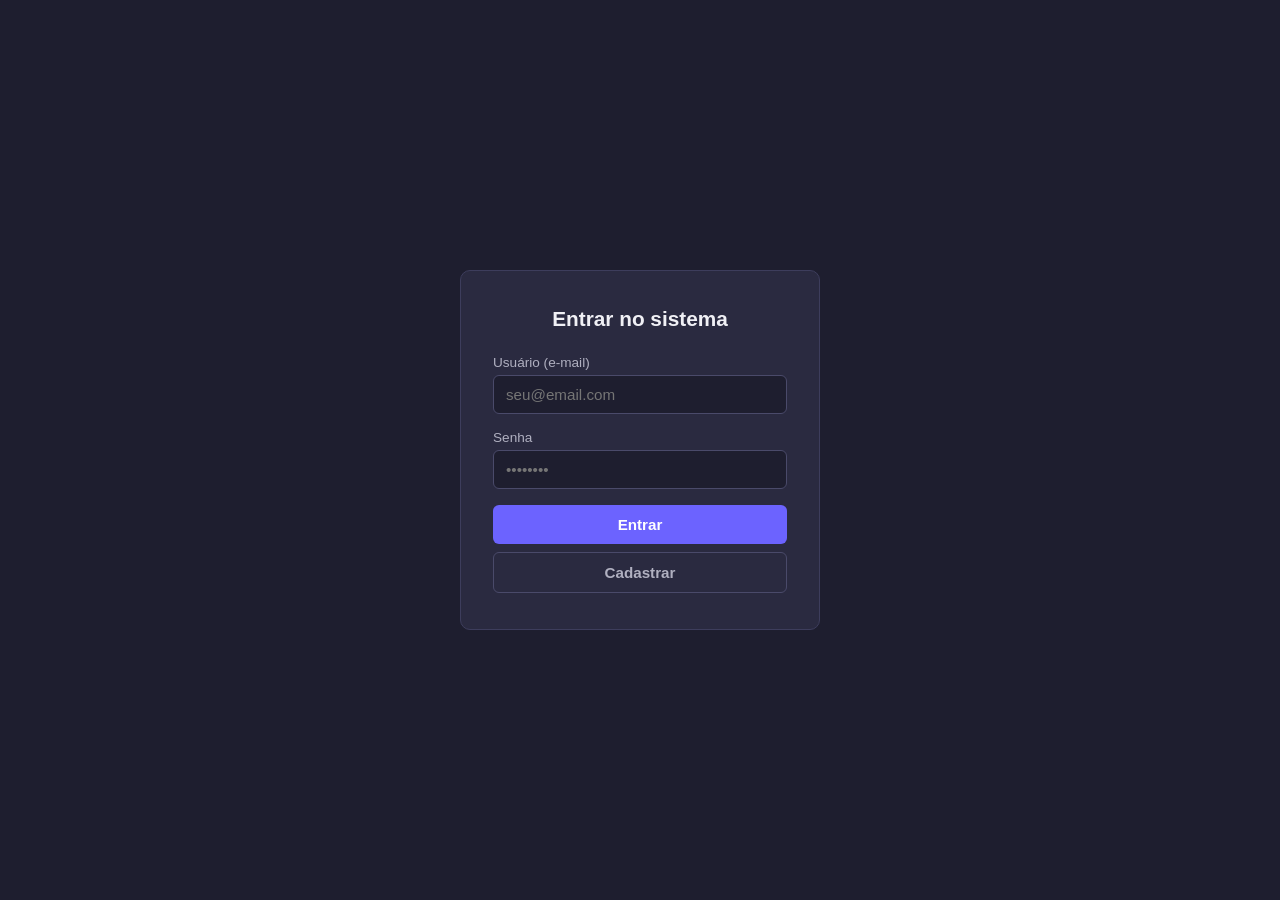
<file: index.html>
<!DOCTYPE html>
<html lang="pt-BR">

<head>
  <meta charset="UTF-8">
  <meta name="viewport" content="width=device-width, initial-scale=1.0">
  <title>Login — Sistema de Usuários</title>
  <link rel="stylesheet" href="style.css">
</head>

<body>

  <div class="card">
    <h1>Entrar no sistema</h1>

    <form id="form-login" action="login.php" method="POST">

      <div class="form-group">
        <label for="email">Usuário (e-mail)</label>
        <input type="text" id="email" name="email" placeholder="seu@email.com">
      </div>

      <div class="form-group">
        <label for="senha">Senha</label>
        <input type="password" id="senha" name="senha" placeholder="••••••••">
      </div>

      <button type="submit" class="btn btn-primary">Entrar</button>
    </form>

    <a href="cadastro.html" class="btn btn-secondary">Cadastrar</a>

    <div id="msg" class="msg hidden"></div>
  </div>

  <script>

    document.getElementById('form-login').addEventListener('submit', function (e) {
      const email = document.getElementById('email').value.trim();
      const senha = document.getElementById('senha').value;

      if (!email || !senha) {
        e.preventDefault(); // impede o envio do formulário
        mostrarMsg('error', 'Preencha usuário e senha.');
      }
    });

    function mostrarMsg(tipo, texto) {
      const el = document.getElementById('msg');
      el.className = 'msg msg-' + tipo;
      el.textContent = texto;
      el.classList.remove('hidden');
    }

    (function () {
      const params = new URLSearchParams(window.location.search);
      const status = params.get('status');

      const mensagens = {
        'cadastro_ok': ['success', 'Cadastro realizado com sucesso! Faça login.'],
        'credenciais': ['error', 'E-mail ou senha incorretos.'],
        'campos_vazios': ['error', 'Preencha usuário e senha.'],
      };

      if (status && mensagens[status]) {
        mostrarMsg(mensagens[status][0], mensagens[status][1]);
      }
    })();
  </script>

</body>

</html>
</file>
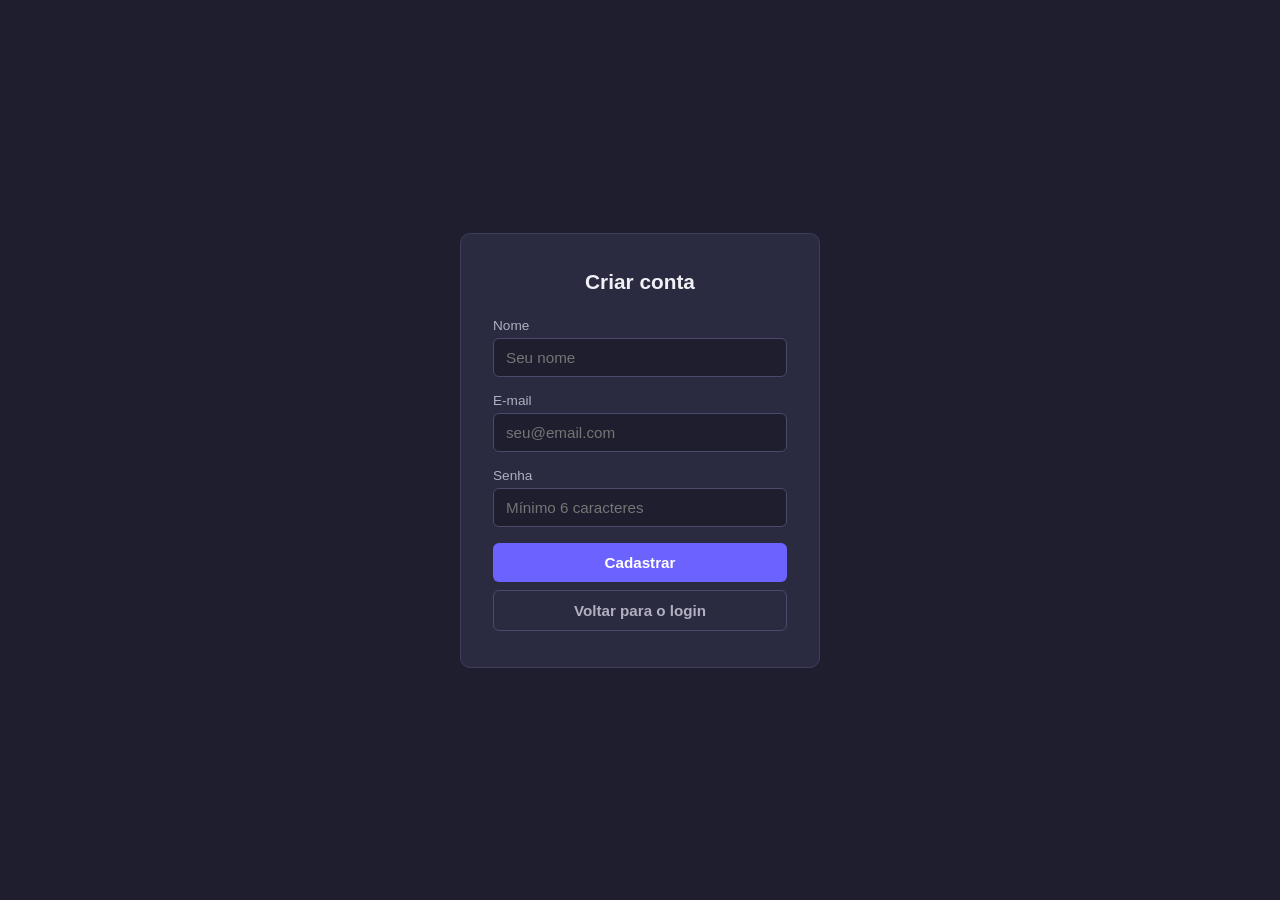
<file: cadastro.html>
<!DOCTYPE html>
<html lang="pt-BR">

<head>
  <meta charset="UTF-8">
  <meta name="viewport" content="width=device-width, initial-scale=1.0">
  <title>Cadastro — Sistema de Usuários</title>
  <link rel="stylesheet" href="style.css">
</head>

<body>

  <div class="card">
    <h1>Criar conta</h1>

    <form id="form-cadastro" action="cadastro.php" method="POST">

      <div class="form-group">
        <label for="nome">Nome</label>
        <input type="text" id="nome" name="nome" placeholder="Seu nome">
      </div>

      <div class="form-group">
        <label for="email">E-mail</label>
        <input type="text" id="email" name="email" placeholder="seu@email.com">
      </div>

      <div class="form-group">
        <label for="senha">Senha</label>
        <input type="password" id="senha" name="senha" placeholder="Mínimo 6 caracteres">
      </div>

      <button type="submit" class="btn btn-primary">Cadastrar</button>
    </form>

    <a href="index.php" class="btn btn-secondary">Voltar para o login</a>

    <div id="msg" class="msg hidden"></div>
  </div>

  <script>

    document.getElementById('form-cadastro').addEventListener('submit', function (e) {
      const nome = document.getElementById('nome').value.trim();
      const email = document.getElementById('email').value.trim();
      const senha = document.getElementById('senha').value;

      if (!nome || !email || !senha) {
        e.preventDefault();
        mostrarMsg('error', 'Preencha todos os campos.');
        return;
      }

      if (senha.length < 6) {
        e.preventDefault();
        mostrarMsg('error', 'A senha deve ter pelo menos 6 caracteres.');
      }
    });

    function mostrarMsg(tipo, texto) {
      const el = document.getElementById('msg');
      el.className = 'msg msg-' + tipo;
      el.textContent = texto;
      el.classList.remove('hidden');
    }

    (function () {
      const params = new URLSearchParams(window.location.search);
      const status = params.get('status');

      const mensagens = {
        'campos_vazios': ['error', 'Preencha todos os campos.'],
        'email_invalido': ['error', 'Informe um e-mail válido.'],
        'senha_curta': ['error', 'A senha deve ter pelo menos 6 caracteres.'],
        'email_existente': ['error', 'Este e-mail já está cadastrado.'],
      };

      if (status && mensagens[status]) {
        mostrarMsg(mensagens[status][0], mensagens[status][1]);
      }
    })();
  </script>

</body>

</html>
</file>
<file: style.css>
* {
  box-sizing: border-box;
  margin: 0;
  padding: 0;
}

body {
  font-family: Arial, Helvetica, sans-serif;
  background: #1e1e2f;
  color: #f0f0f5;
  min-height: 100vh;
  display: flex;
  align-items: center;
  justify-content: center;
  padding: 20px;
}

.card {
  background: #2a2a40;
  border: 1px solid #3d3d5c;
  border-radius: 10px;
  padding: 36px 32px;
  width: 100%;
  max-width: 360px;
  text-align: center;
}

.card h1 {
  font-size: 1.3rem;
  margin-bottom: 24px;
}

.form-group {
  text-align: left;
  margin-bottom: 16px;
}

.form-group label {
  display: block;
  font-size: 0.85rem;
  margin-bottom: 5px;
  color: #b0b0c0;
}

.form-group input {
  width: 100%;
  padding: 10px 12px;
  border-radius: 6px;
  border: 1px solid #4a4a6a;
  background: #1e1e2f;
  color: #f0f0f5;
  font-size: 0.95rem;
}

.form-group input:focus {
  outline: none;
  border-color: #6c63ff;
}

.btn {
  display: block;
  width: 100%;
  padding: 11px;
  border-radius: 6px;
  border: none;
  font-size: 0.95rem;
  font-weight: bold;
  cursor: pointer;
  margin-top: 8px;
  text-decoration: none;
}

.btn-primary {
  background: #6c63ff;
  color: #fff;
}

.btn-primary:hover {
  background: #5a52e0;
}

.btn-secondary {
  background: transparent;
  color: #b0b0c0;
  border: 1px solid #4a4a6a;
}

.btn-secondary:hover {
  background: #34344e;
}

.msg {
  margin-top: 16px;
  padding: 10px;
  border-radius: 6px;
  font-size: 0.85rem;
}

.msg-success {
  background: rgba(61, 220, 132, 0.12);
  color: #3ddc84;
  border: 1px solid rgba(61, 220, 132, 0.3);
}

.msg-error {
  background: rgba(255, 77, 109, 0.12);
  color: #ff6b87;
  border: 1px solid rgba(255, 77, 109, 0.3);
}

.hidden {
  display: none;
}
</file>
